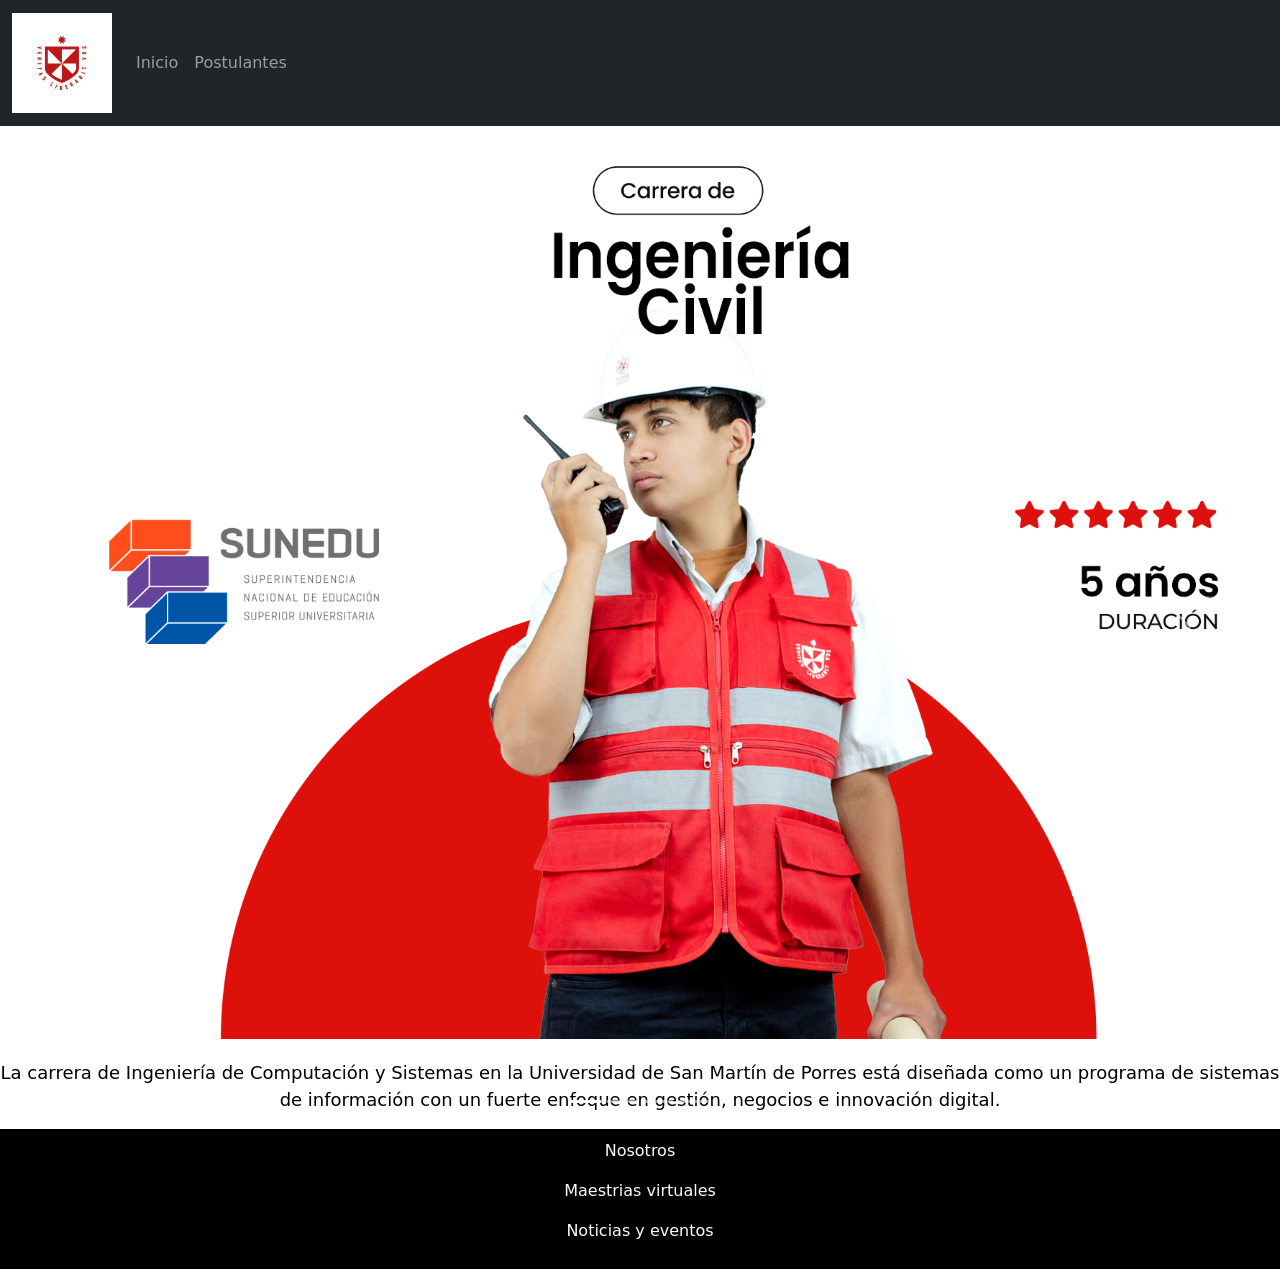
<file: Santiago/index.html>
<!DOCTYPE html>
<html lang="es">
<head>
    <meta charset="UTF-8">
    <meta name="viewport" content="width=device-width, initial-scale=1.0">
    <meta name="description" content="">
    <meta name="keywords" content="">
    <meta name="author" content="">
    <meta name="robots" content="index, follow">
    <title>Inicio</title>

    <link href="https://cdn.jsdelivr.net/npm/bootstrap@5.3.8/dist/css/bootstrap.min.css" rel="stylesheet">
    <script src="https://cdn.jsdelivr.net/npm/bootstrap@5.3.8/dist/js/bootstrap.bundle.min.js"></script>

    <link rel="shortcut icon" href="favicon/mifavicon.jpg" type="image/jpg" >
    <link rel="stylesheet" href="css/estilos.css">
    <script defer src="js/inicio.js"></script>
</head>
<body>

<nav class="navbar navbar-expand-sm bg-dark navbar-dark">
  <div class="container-fluid">
    <a class="navbar-brand" href="index.html"><img src="image/Logo.jpg" width="100" height="100"></a>
    <button class="navbar-toggler" type="button" data-bs-toggle="collapse" data-bs-target="#collapsibleNavbar">
      <span class="navbar-toggler-icon"></span>
    </button>
    <div class="collapse navbar-collapse" id="collapsibleNavbar">
      <ul class="navbar-nav">
        <li class="nav-item">
          <a class="nav-link" href="index.html">Inicio</a>
        </li>
        <li class="nav-item">
          <a class="nav-link" href="html/postulantes.html">Postulantes</a>
        </li>
      </ul>
    </div>
  </div>
</nav>

<div id="demo" class="carousel slide" data-bs-ride="carousel">

  <div class="carousel-indicators">
    <button type="button" data-bs-target="#demo" data-bs-slide-to="0" class="active"></button>
    <button type="button" data-bs-target="#demo" data-bs-slide-to="1"></button>
    <button type="button" data-bs-target="#demo" data-bs-slide-to="2"></button>
    <button type="button" data-bs-target="#demo" data-bs-slide-to="3"></button>
  </div>

  
  <div class="carousel-inner">
    <div class="carousel-item active">
      <img src="image/usmp5.png" alt="Chicago" class="d-block" style="width:100%">
      <p class="descripcion">La carrera de Ingeniería de Computación y Sistemas en la Universidad de San Martín de Porres está diseñada como un programa de sistemas de información con un fuerte enfoque en gestión, negocios e innovación digital.</p>
    </div>
    <div class="carousel-item">
      <img src="image/usmp2.jpg" alt="Chicago" class="d-block" style="width:100%">
      <p>La Ciudad Universitaria de Santa Anita es el campus principal y más grande de la Universidad de San Martín de Porres. Funciona como la sede central de la institución y destaca por una infraestructura moderna que integra áreas académicas, deportivas, laboratorios avanzados y espacios recientemente renovados como su gimnasio universitario y zonas de alimentación.</p>
    </div>
    <div class="carousel-item">
      <img src="image/usmp3.jpg" alt="Chicago" class="d-block" style="width:100%">
      <p>La sede de Lima Norte de la Universidad de San Martín de Porres (USMP) se encuentra ubicada en el distrito de Comas. Es un campus moderno enfocado en brindar accesibilidad a los estudiantes de la zona norte de Lima sin la necesidad de trasladarse a las sedes tradicionales.</p>
    </div>
        <div class="carousel-item">
      <img src="image/usmp6.png" alt="Chicago" class="d-block" style="width:100%">
      <p class="descripcion">La carrera de Enfermería en la Universidad de San Martín de Porres se dicta a través de la Facultad de Obstetricia y Enfermería "Hilda Zoraida Baca Neglia", destacando por estar licenciada por SUNEDU y posicionada entre las opciones destacadas del país.</p>
    </div>
  </div>
  
  <button class="carousel-control-prev" type="button" data-bs-target="#demo" data-bs-slide="prev">
    <span class="carousel-control-prev-icon"></span>
  </button>
  <button class="carousel-control-next" type="button" data-bs-target="#demo" data-bs-slide="next">
    <span class="carousel-control-next-icon"></span>
  </button>
</div>
<footer>
    <p><a href="https://www.usmpvirtual.edu.pe/quienes-somos/">Nosotros</a></p>
    <p><a href="https://www.usmpvirtual.edu.pe/maestrias-virtuales-2/">Maestrias virtuales</a></p>
    <p><a href="https://www.usmpvirtual.edu.pe/investigacion/">Noticias y eventos</a></p>
</footer>
</body>
</html>
</file>
<file: Santiago/css/estilos.css>
.descripcion {
    text-align: center;
    margin-top: 20px;
    font-size: 18px;
    color: rgb(0, 0, 0);
}
footer {
    background-color: rgb(0, 0, 0);
    text-align: center;
    padding: 10px;
}
footer a {
    color: rgb(252, 252, 252);
    margin: 5px 0;
    text-decoration: none;
}
</file>
